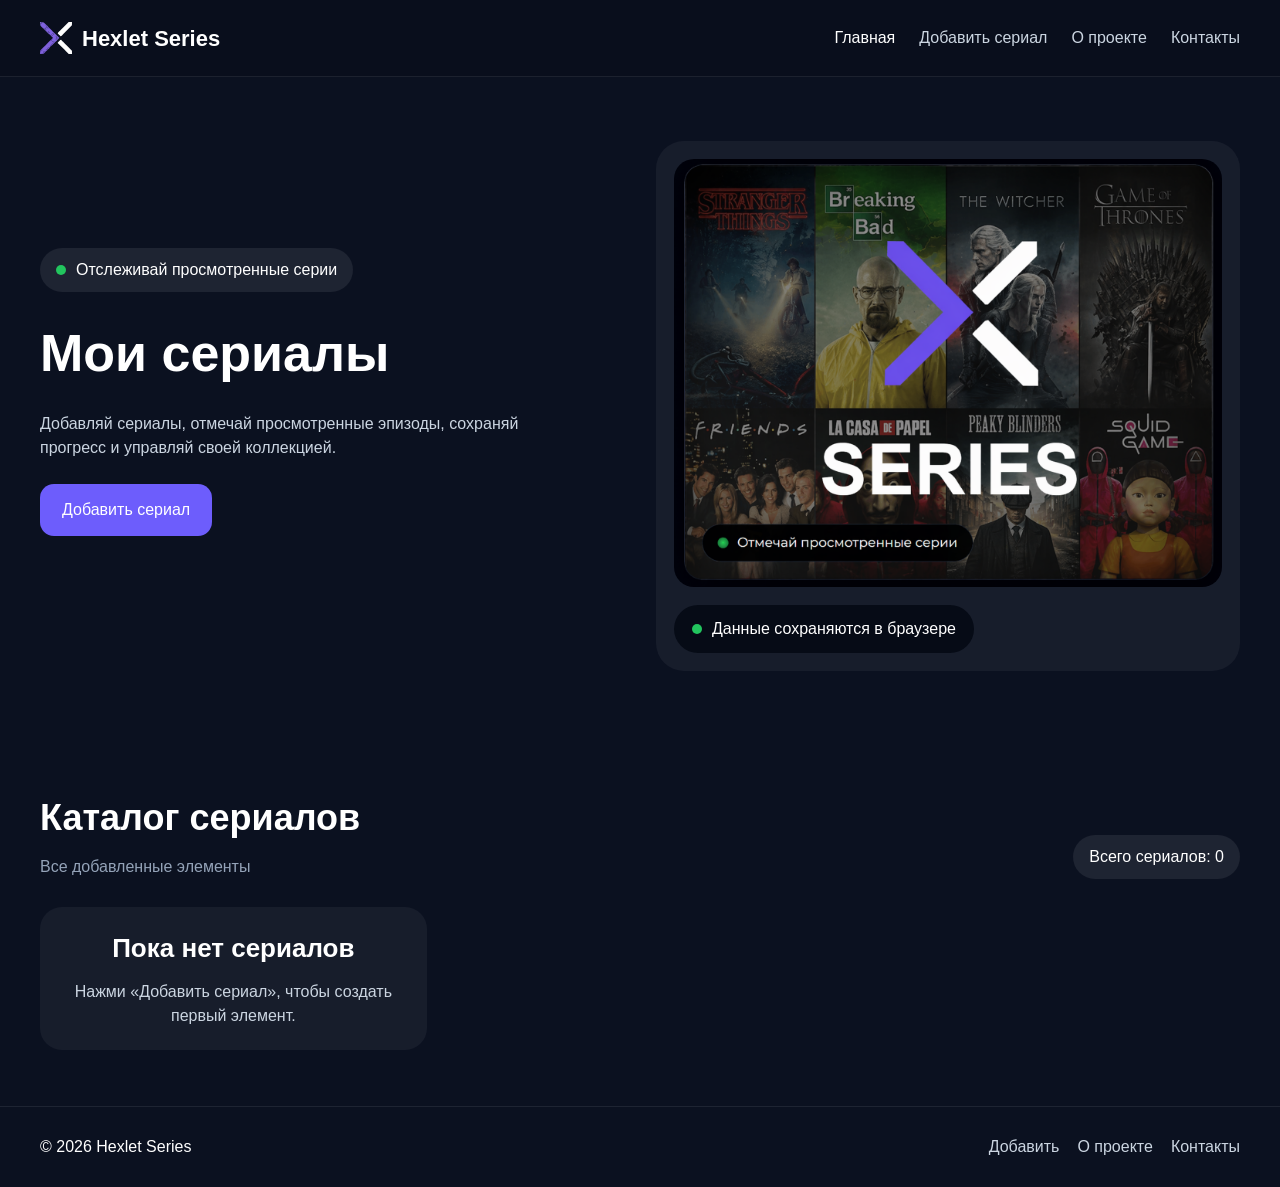
<file: index.html>
<!DOCTYPE html>
<html lang="ru">
<head>
  <meta charset="UTF-8">
  <title>Hexlet Series — Мои сериалы</title>
  <meta name="viewport" content="width=device-width, initial-scale=1.0">
  <meta
    name="description"
    content="Hexlet Series — веб-приложение для отслеживания просмотренных сериалов."
  >
  <link rel="icon" href="Image/logo.svg" type="image/svg+xml">
  <link rel="apple-touch-icon" href="Image/logo.svg">
  <link rel="stylesheet" href="style/reset.css">
  <link rel="stylesheet" href="style/style.css">
</head>
<body>

  <header class="header">
    <div class="container header__inner">
      <a href="index.html" class="logo">
        <img src="Image/logo.svg" alt="Логотип Hexlet Series" width="32" height="32">
        <span>Hexlet Series</span>
      </a>

      <button class="burger" id="burger" aria-label="Открыть меню">
        <span></span>
        <span></span>
        <span></span>
      </button>

      <nav class="nav" id="nav">
        <a href="index.html" class="nav__link nav__link--active">Главная</a>
        <a href="form.html" class="nav__link">Добавить сериал</a>
        <a href="about.html" class="nav__link">О проекте</a>
        <a href="contact.html" class="nav__link">Контакты</a>
      </nav>
    </div>
  </header>

  <main>
    <section class="hero">
      <div class="container hero__inner">
        <div>
          <div class="hero__badge">
            <span class="hero__badge-dot"></span>
            Отслеживай просмотренные серии
          </div>

          <h1 class="hero__title">Мои сериалы</h1>

          <p class="hero__subtitle">
            Добавляй сериалы, отмечай просмотренные эпизоды,
            сохраняй прогресс и управляй своей коллекцией.
          </p>

          <div class="hero__cta-row">
            <a href="form.html" class="btn-primary">Добавить сериал</a>
          </div>
        </div>

        <div class="hero__visual">
          <article class="hero__card">
            <div class="hero__image">
              <img src="Image/image.png" alt="Обложка проекта Hexlet Series">
            </div>
            <div class="hero__label">
              <span class="hero__label-dot"></span>
              Данные сохраняются в браузере
            </div>
          </article>
        </div>
      </div>
    </section>

    <section class="section">
      <div class="container">
        <header class="section__header">
          <div>
            <h2 class="section__title">Каталог сериалов</h2>
            <p class="section__subtitle">Все добавленные элементы</p>
          </div>

          <div class="series-counter" id="seriesCounter">Всего сериалов: 0</div>
        </header>

        <div class="products" id="seriesList"></div>
      </div>
    </section>
  </main>

  <footer class="footer">
    <div class="container footer__inner">
      <div>© 2026 Hexlet Series</div>
      <div class="footer__links">
        <a href="form.html">Добавить</a>
        <a href="about.html">О проекте</a>
        <a href="contact.html">Контакты</a>
      </div>
    </div>
  </footer>

  <script type="module" src="js/main.js"></script>
</body>
</html>
</file>
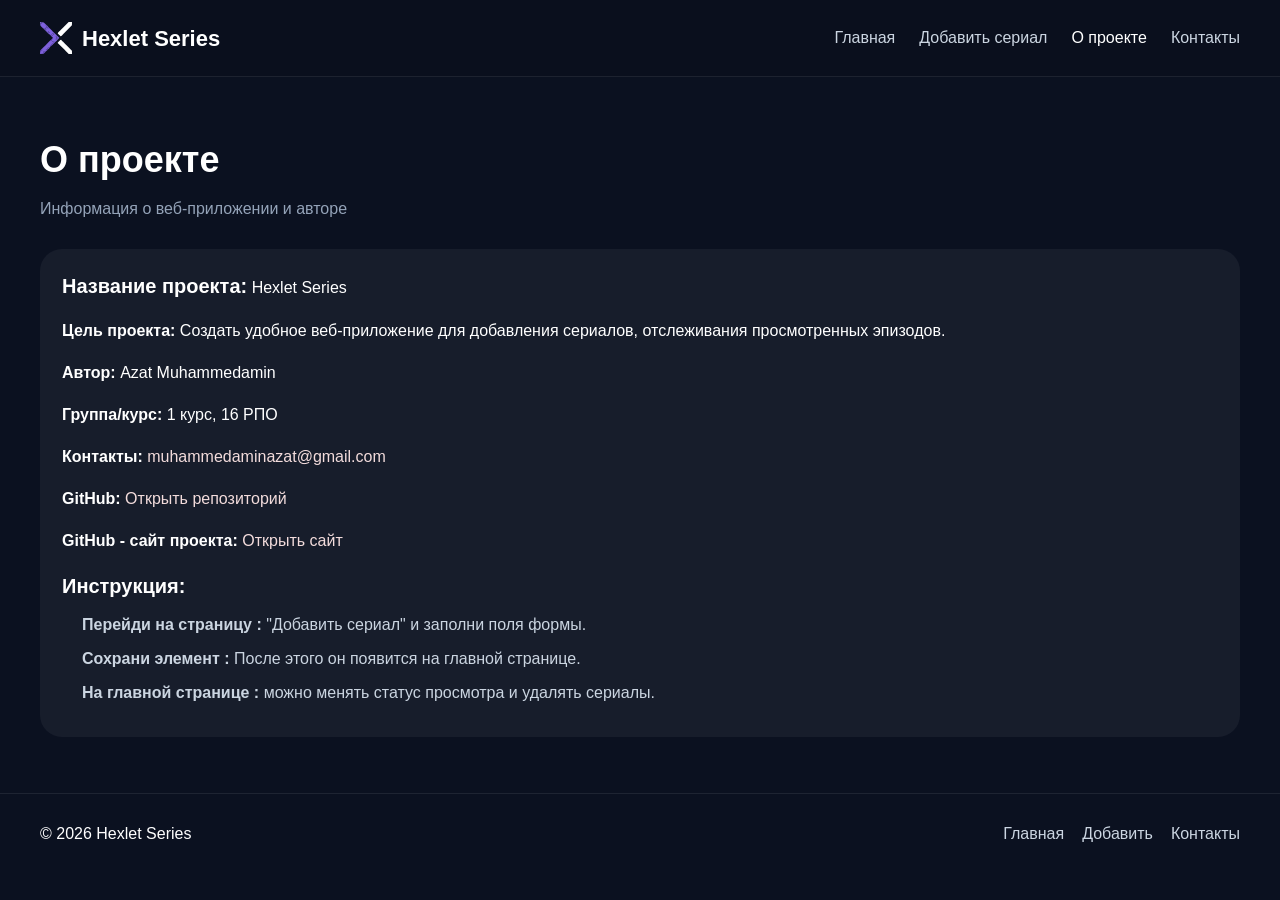
<file: about.html>
<!DOCTYPE html>
<html lang="ru">
<head>
  <meta charset="UTF-8">
  <title>Hexlet Series — О проекте</title>
  <meta name="viewport" content="width=device-width, initial-scale=1.0">
  <meta
    name="description"
    content="Информация о проекте Hexlet Series и его авторе."
  >
  <link rel="icon" href="Image/logo.svg" type="image/svg+xml">
  <link rel="apple-touch-icon" href="Image/logo.svg">
  <link rel="stylesheet" href="style/reset.css">
  <link rel="stylesheet" href="style/style.css">
</head>
<body>

  <header class="header">
    <div class="container header__inner">
      <a href="index.html" class="logo">
        <img src="Image/logo.svg" alt="Логотип Hexlet Series" width="32" height="32">
        <span>Hexlet Series</span>
      </a>

      <button class="burger" id="burger" aria-label="Открыть меню">
        <span></span>
        <span></span>
        <span></span>
      </button>

      <nav class="nav" id="nav">
        <a href="index.html" class="nav__link">Главная</a>
        <a href="form.html" class="nav__link">Добавить сериал</a>
        <a href="about.html" class="nav__link nav__link--active">О проекте</a>
        <a href="contact.html" class="nav__link">Контакты</a>
      </nav>
    </div>
  </header>

  <main class="section">
    <div class="container">
      <header class="section__header">
        <div>
          <h1 class="section__title">О проекте</h1>
          <p class="section__subtitle">Информация о веб-приложении и авторе</p>
        </div>
      </header>

      <div class="about-box">
        <p>
          <strong style="font-size: 20px;">Название проекта:</strong> Hexlet Series
        </p>

        <p>
          <strong>Цель проекта:</strong>
          Создать удобное веб-приложение для добавления сериалов,
          отслеживания просмотренных эпизодов.
        </p>

        <p>
          <strong>Автор:</strong> Azat Muhammedamin
        </p>

        <p>
          <strong>Группа/курс:</strong> 1 курс, 16 РПО
        </p>

        <p>
          <strong>Контакты:</strong>
          <a class="link-of" href="mailto:muhammedaminazat@gmail.com">muhammedaminazat@gmail.com</a>
        </p>

        <p>
          <strong>GitHub:</strong>
          <a class="link-of" href="https://github.com/muhammedaminazat-a11y?tab=repositories" target="_blank">Открыть репозиторий</a>
        </p>

         <p>
          <strong>GitHub - сайт проекта:</strong>
          <a class="link-of" href="https://muhammedaminazat-a11y.github.io/series_hexlet-main/" target="_blank">Открыть сайт</a>
        </p>

        <p class="about-paragraph">
          <strong style="font-size: 20px;">Инструкция:</strong>
        </p>
        <ol class="about-list">
          <li><b>Перейди на страницу : </b> "Добавить сериал" и заполни поля формы.</li>
          <li><b>Сохрани элемент : </b> После этого он появится на главной странице.</li>
          <li><b>На главной странице : </b> можно менять статус просмотра и удалять сериалы.</li>
        </ol>
      </div>
    </div>
  </main>

  <footer class="footer">
    <div class="container footer__inner">
      <div>© 2026 Hexlet Series</div>
      <div class="footer__links">
        <a href="index.html">Главная</a>
        <a href="form.html">Добавить</a>
        <a href="contact.html">Контакты</a>
      </div>
    </div>
  </footer>

  <script type="module" src="js/main.js"></script>
</body>
</html>
</file>
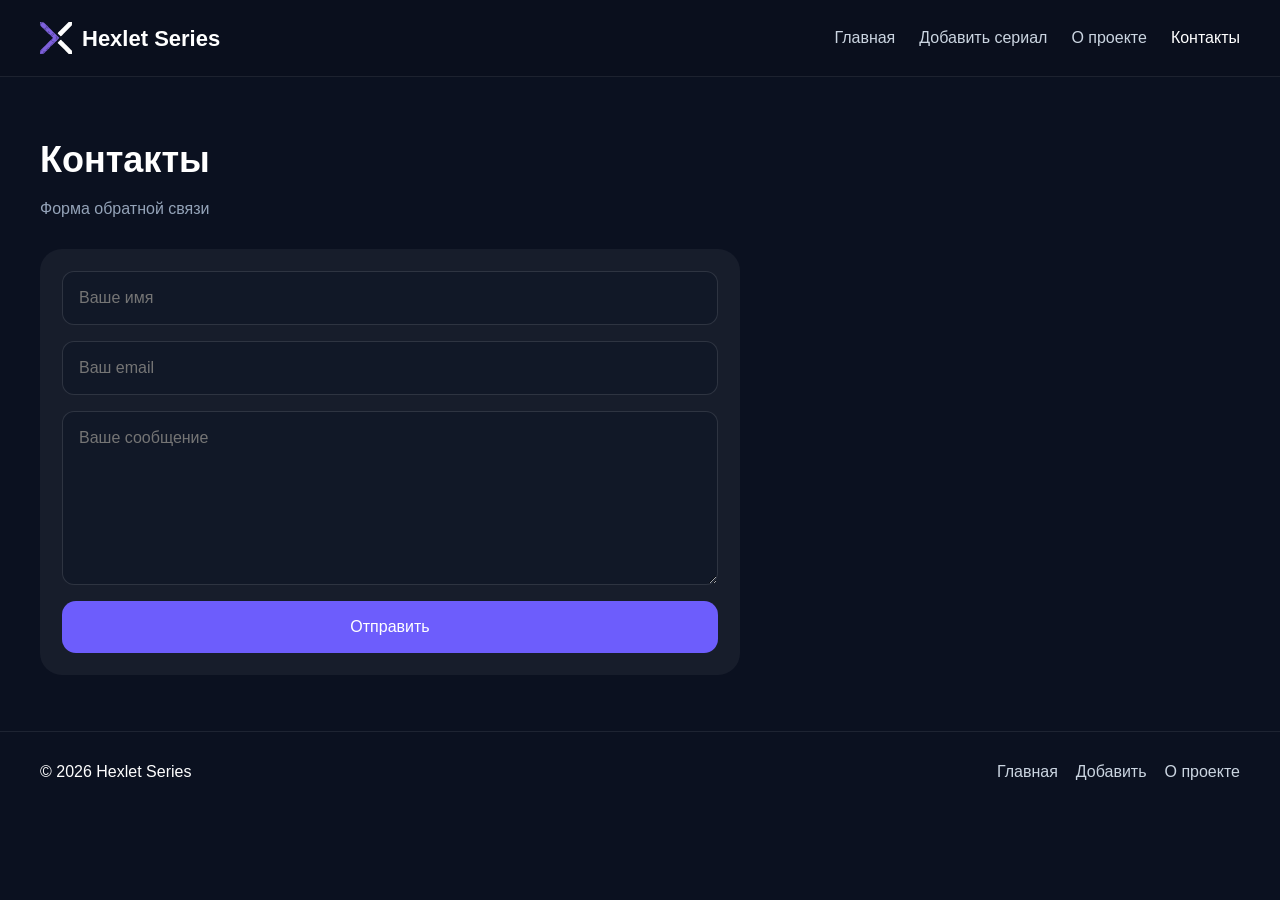
<file: contact.html>
<!DOCTYPE html>
<html lang="ru">
<head>
  <meta charset="UTF-8">
  <title>Hexlet Series — Контакты</title>
  <meta name="viewport" content="width=device-width, initial-scale=1.0">
  <meta
    name="description"
    content="Контакты проекта Hexlet Series."
  >
  <link rel="icon" href="Image/logo.svg" type="image/svg+xml">
  <link rel="apple-touch-icon" href="Image/logo.svg">
  <link rel="stylesheet" href="style/reset.css">
  <link rel="stylesheet" href="style/style.css">
</head>
<body>

  <header class="header">
    <div class="container header__inner">
      <a href="index.html" class="logo">
        <img src="Image/logo.svg" alt="Логотип Hexlet Series" width="32" height="32">
        <span>Hexlet Series</span>
      </a>

      <button class="burger" id="burger" aria-label="Открыть меню">
        <span></span>
        <span></span>
        <span></span>
      </button>

      <nav class="nav" id="nav">
        <a href="index.html" class="nav__link">Главная</a>
        <a href="form.html" class="nav__link">Добавить сериал</a>
        <a href="about.html" class="nav__link">О проекте</a>
        <a href="contact.html" class="nav__link nav__link--active">Контакты</a>
      </nav>
    </div>
  </header>

  <main class="section">
    <div class="container">
      <header class="section__header">
        <div>
          <h1 class="section__title">Контакты</h1>
          <p class="section__subtitle">Форма обратной связи</p>
        </div>
      </header>

      <form class="contact-form">
        <input type="text" placeholder="Ваше имя">
        <input type="email" placeholder="Ваш email">
        <textarea rows="6" placeholder="Ваше сообщение"></textarea>
        <button type="submit" class="btn-primary">Отправить</button>
      </form>
    </div>
  </main>

  <footer class="footer">
    <div class="container footer__inner">
      <div>© 2026 Hexlet Series</div>
      <div class="footer__links">
        <a href="index.html">Главная</a>
        <a href="form.html">Добавить</a>
        <a href="about.html">О проекте</a>
      </div>
    </div>
  </footer>

  <script type="module" src="js/main.js"></script>
</body>
</html>
</file>
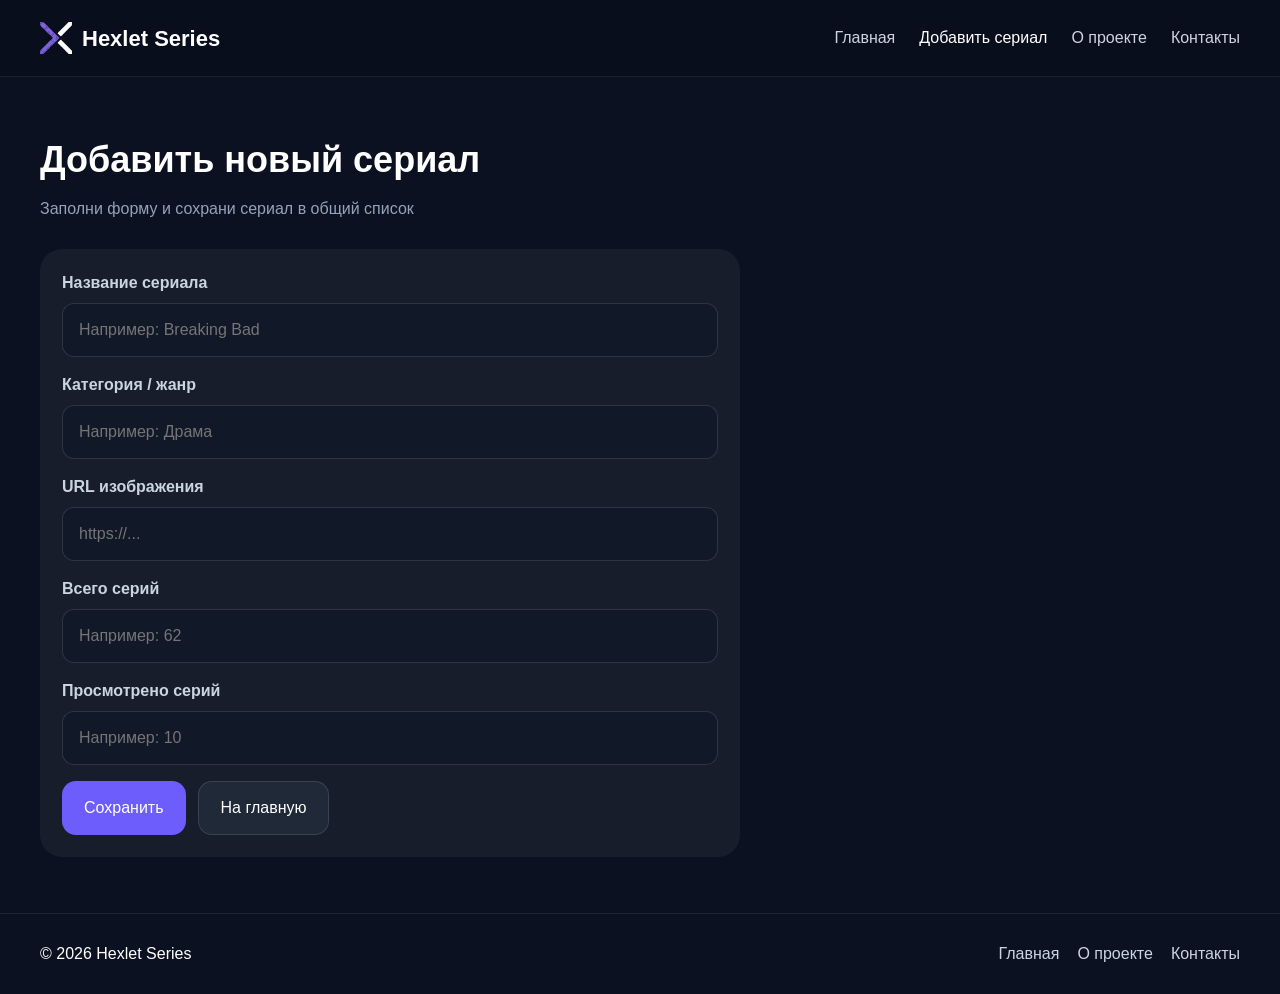
<file: form.html>
<!DOCTYPE html>
<html lang="ru">
<head>
  <meta charset="UTF-8">
  <title>Hexlet Series — Добавить сериал</title>
  <meta name="viewport" content="width=device-width, initial-scale=1.0">
  <meta
    name="description"
    content="Страница формы для добавления нового сериала."
  >
  <link rel="icon" href="Image/logo.svg" type="image/svg+xml">
  <link rel="apple-touch-icon" href="Image/logo.svg">
  <link rel="stylesheet" href="style/reset.css">
  <link rel="stylesheet" href="style/style.css">
</head>
<body>

  <header class="header">
    <div class="container header__inner">
      <a href="index.html" class="logo">
        <img src="Image/logo.svg" alt="Логотип Hexlet Series" width="32" height="32">
        <span>Hexlet Series</span>
      </a>

      <button class="burger" id="burger" aria-label="Открыть меню">
        <span></span>
        <span></span>
        <span></span>
      </button>

      <nav class="nav" id="nav">
        <a href="index.html" class="nav__link">Главная</a>
        <a href="form.html" class="nav__link nav__link--active">Добавить сериал</a>
        <a href="about.html" class="nav__link">О проекте</a>
        <a href="contact.html" class="nav__link">Контакты</a>
      </nav>
    </div>
  </header>

  <main class="section">
    <div class="container">
      <header class="section__header">
        <div>
          <h1 class="section__title">Добавить новый сериал</h1>
          <p class="section__subtitle">
            Заполни форму и сохрани сериал в общий список
          </p>
        </div>
      </header>

      <form id="seriesForm" class="contact-form">
  <div class="form-group">
    <label for="title" class="form-label">Название сериала</label>
    <input type="text" id="title" class="form-input" placeholder="Например: Breaking Bad">
  </div>

      <div class="form-group">
        <label for="category" class="form-label">Категория / жанр</label>
        <input type="text" id="category" class="form-input" placeholder="Например: Драма">
      </div>

      <div class="form-group">
        <label for="image" class="form-label">URL изображения</label>
        <input type="url" id="image" class="form-input" placeholder="https://...">
      </div>

      <div class="form-group">
        <label for="episodes" class="form-label">Всего серий</label>
        <input type="number" id="episodes" class="form-input" placeholder="Например: 62" min="1">
      </div>

      <div class="form-group">
        <label for="watched" class="form-label">Просмотрено серий</label>
        <input type="number" id="watched" class="form-input" placeholder="Например: 10" min="0">
      </div>

      <div class="form-actions">
        <button type="submit" class="btn-primary">Сохранить</button>
        <a href="index.html" class="btn-secondary">На главную</a>
      </div>
     </form>
    </div>
  </main>

  <footer class="footer">
    <div class="container footer__inner">
      <div>© 2026 Hexlet Series</div>
      <div class="footer__links">
        <a href="index.html">Главная</a>
        <a href="about.html">О проекте</a>
        <a href="contact.html">Контакты</a>
      </div>
    </div>
  </footer>

  <script type="module" src="js/form.js"></script>
</body>
</html>
</file>
<file: style/style.css>
body {
  font-family: Arial, sans-serif;
  background: #0b1120;
  color: #ffffff;
  line-height: 1.5;
}

.no-scroll {
  overflow: hidden;
}

.container {
  width: min(1200px, calc(100% - 32px));
  margin: 0 auto;
}

.header {
  position: sticky;
  top: 0;
  z-index: 1000;
  background: rgba(10, 15, 29, 0.95);
  border-bottom: 1px solid rgba(255, 255, 255, 0.08);
}

.header__inner {
  min-height: 76px;
  display: flex;
  align-items: center;
  justify-content: space-between;
  gap: 20px;
}

.logo {
  display: flex;
  align-items: center;
  gap: 10px;
  font-size: 22px;
  font-weight: 700;
}

.nav {
  display: flex;
  align-items: center;
  gap: 24px;
}

.nav__link {
  color: #cbd5e1;
  transition: 0.2s;
}

.nav__link:hover,
.nav__link--active {
  color: #ffffff;
}

.burger {
  display: none;
  width: 42px;
  height: 42px;
  border: none;
  background: transparent;
  cursor: pointer;
}

.burger span {
  display: block;
  width: 26px;
  height: 3px;
  margin: 5px auto;
  background: #ffffff;
  border-radius: 4px;
  transition: 0.3s;
}

.burger--active span:nth-child(1) {
  transform: translateY(8px) rotate(45deg);
}

.burger--active span:nth-child(2) {
  opacity: 0;
}

.burger--active span:nth-child(3) {
  transform: translateY(-8px) rotate(-45deg);
}

.hero {
  padding: 64px 0;
}

.hero__inner {
  display: grid;
  grid-template-columns: 1fr 1fr;
  gap: 32px;
  align-items: center;
}

.hero__badge {
  display: inline-flex;
  align-items: center;
  gap: 10px;
  background: rgba(255, 255, 255, 0.08);
  border-radius: 999px;
  padding: 10px 16px;
  margin-bottom: 22px;
}

.hero__badge-dot,
.hero__label-dot {
  width: 10px;
  height: 10px;
  background: #22c55e;
  border-radius: 50%;
}

.hero__title {
  font-size: 52px;
  font-weight: 800;
  margin-bottom: 20px;
}

.hero__subtitle {
  color: #cbd5e1;
  max-width: 540px;
  margin-bottom: 24px;
}

.hero__cta-row {
  margin-bottom: 28px;
}

.btn-primary {
  display: inline-block;
  background: #6d5dfc;
  color: #ffffff;
  border: none;
  border-radius: 14px;
  padding: 14px 22px;
  cursor: pointer;
  transition: 0.2s;
}

.btn-primary:hover {
  opacity: 0.9;
}

.btn-secondary {
  display: inline-block;
  background: #1f2937;
  color: #ffffff;
  border: 1px solid rgba(255, 255, 255, 0.12);
  border-radius: 14px;
  padding: 14px 22px;
}

.hero__card {
  background: rgba(255, 255, 255, 0.05);
  padding: 18px;
  border-radius: 28px;
}

.hero__image img {
  border-radius: 20px;
}

.hero__label {
  display: inline-flex;
  align-items: center;
  gap: 10px;
  margin-top: 18px;
  background: #060b16;
  padding: 12px 18px;
  border-radius: 999px;
}

.section {
  padding: 56px 0;
}

.section__header {
  display: flex;
  justify-content: space-between;
  align-items: end;
  gap: 16px;
  margin-bottom: 28px;
  flex-wrap: wrap;
}

.section__title {
  font-size: 36px;
  margin-bottom: 10px;
}

.section__subtitle {
  color: #94a3b8;
}

.series-counter {
  background: rgba(255, 255, 255, 0.08);
  padding: 10px 16px;
  border-radius: 999px;
  color: #ffffff;
}

.products {
  display: grid;
  grid-template-columns: repeat(3, 1fr);
  gap: 20px;
}

.product-card,
.about-box,
.contact-form,
.empty-state {
  background: rgba(255, 255, 255, 0.05);
  border-radius: 22px;
  padding: 22px;
}

.product-card--completed {
  background: rgba(34, 197, 94, 0.18);
  border: 2px solid #22c55e;
  box-shadow: 0 0 20px rgba(34, 197, 94, 0.25);
}

.product-card__image {
  margin-bottom: 16px;
}

.product-card__image img {
  width: 100%;
  height: 240px;
  object-fit: cover;
  border-radius: 18px;
}

.product-card__body {
  display: flex;
  flex-direction: column;
}

.product-card__title {
  font-size: 22px;
  margin-bottom: 10px;
}

.product-card__meta {
  display: flex;
  justify-content: space-between;
  gap: 10px;
  color: #cbd5e1;
  margin-bottom: 14px;
}

.product-card__price {
  color: #ffffff;
}

.product-card__progress {
  margin-bottom: 14px;
  color: #cbd5e1;
}


.product-card__btn {
  width: 100%;
  border: none;
  background: #ffffff;
  color: #111827;
  border-radius: 12px;
  padding: 12px 16px;
  cursor: pointer;
  font-weight: 700;
  margin-top: 10px;
}

.product-card__btn:hover {
  opacity: 0.9;
}

.product-card__btn--danger {
  background: #ef4444;
  color: #ffffff;
}

.status-toggle {
  display: flex;
  align-items: center;
  gap: 10px;
  margin-bottom: 8px;
}

.contact-form {
  max-width: 700px;
  display: grid;
  gap: 16px;
}

.contact-form input,
.contact-form textarea {
  width: 100%;
  border: 1px solid rgba(255, 255, 255, 0.12);
  background: #111827;
  color: #ffffff;
  border-radius: 12px;
  padding: 14px 16px;
}

.form-actions {
  display: flex;
  gap: 12px;
  flex-wrap: wrap;
}

.about-box p + p {
  margin-top: 18px;
}
.about-list {
  margin-top: 12px;
  padding-left: 20px;
  color: #cbd5e1;
}

.about-list li {
  margin-bottom: 10px;
}

.link-of {
  color: #f3dcdc;
  text-decoration: none;
  touch-action: auto;
}
.link-of:hover{
  color: #6d5dfc;
  text-decoration: underline;
}

.form-group {
  display: flex;
  flex-direction: column;
  gap: 8px;
}

.form-label {
  color: #cbd5e1;
  font-weight: 600;
}

.form-input {
  width: 100%;
  border: 1px solid rgba(255, 255, 255, 0.12);
  background: #111827;
  color: #ffffff;
  border-radius: 12px;
  padding: 14px 16px;
}


.empty-state {
  text-align: center;
}

.empty-state h3 {
  font-size: 26px;
  margin-bottom: 12px;
}

.empty-state p {
  color: #cbd5e1;
}

.footer {
  padding: 28px 0;
  border-top: 1px solid rgba(255, 255, 255, 0.08);
}

.footer__inner {
  display: flex;
  justify-content: space-between;
  gap: 16px;
  flex-wrap: wrap;
}

.footer__links {
  display: flex;
  gap: 18px;
  color: #cbd5e1;
}

@media (max-width: 992px) {
  .hero__inner,
  .products {
    grid-template-columns: 1fr 1fr;
  }

  .hero__title {
    font-size: 42px;
  }
}

@media (max-width: 768px) {
  .burger {
    display: block;
  }

  .nav {
    position: fixed;
    top: 76px;
    right: -100%;
    width: 280px;
    height: calc(100vh - 76px);
    background: #0f172a;
    flex-direction: column;
    align-items: flex-start;
    padding: 28px 22px;
    transition: 0.3s;
  }

  .nav--open {
    right: 0;
  }

  .hero__inner,
  .products {
    grid-template-columns: 1fr;
  }

  .hero__title {
    font-size: 34px;
  }

  .section__title {
    font-size: 30px;
  }
}
</file>
